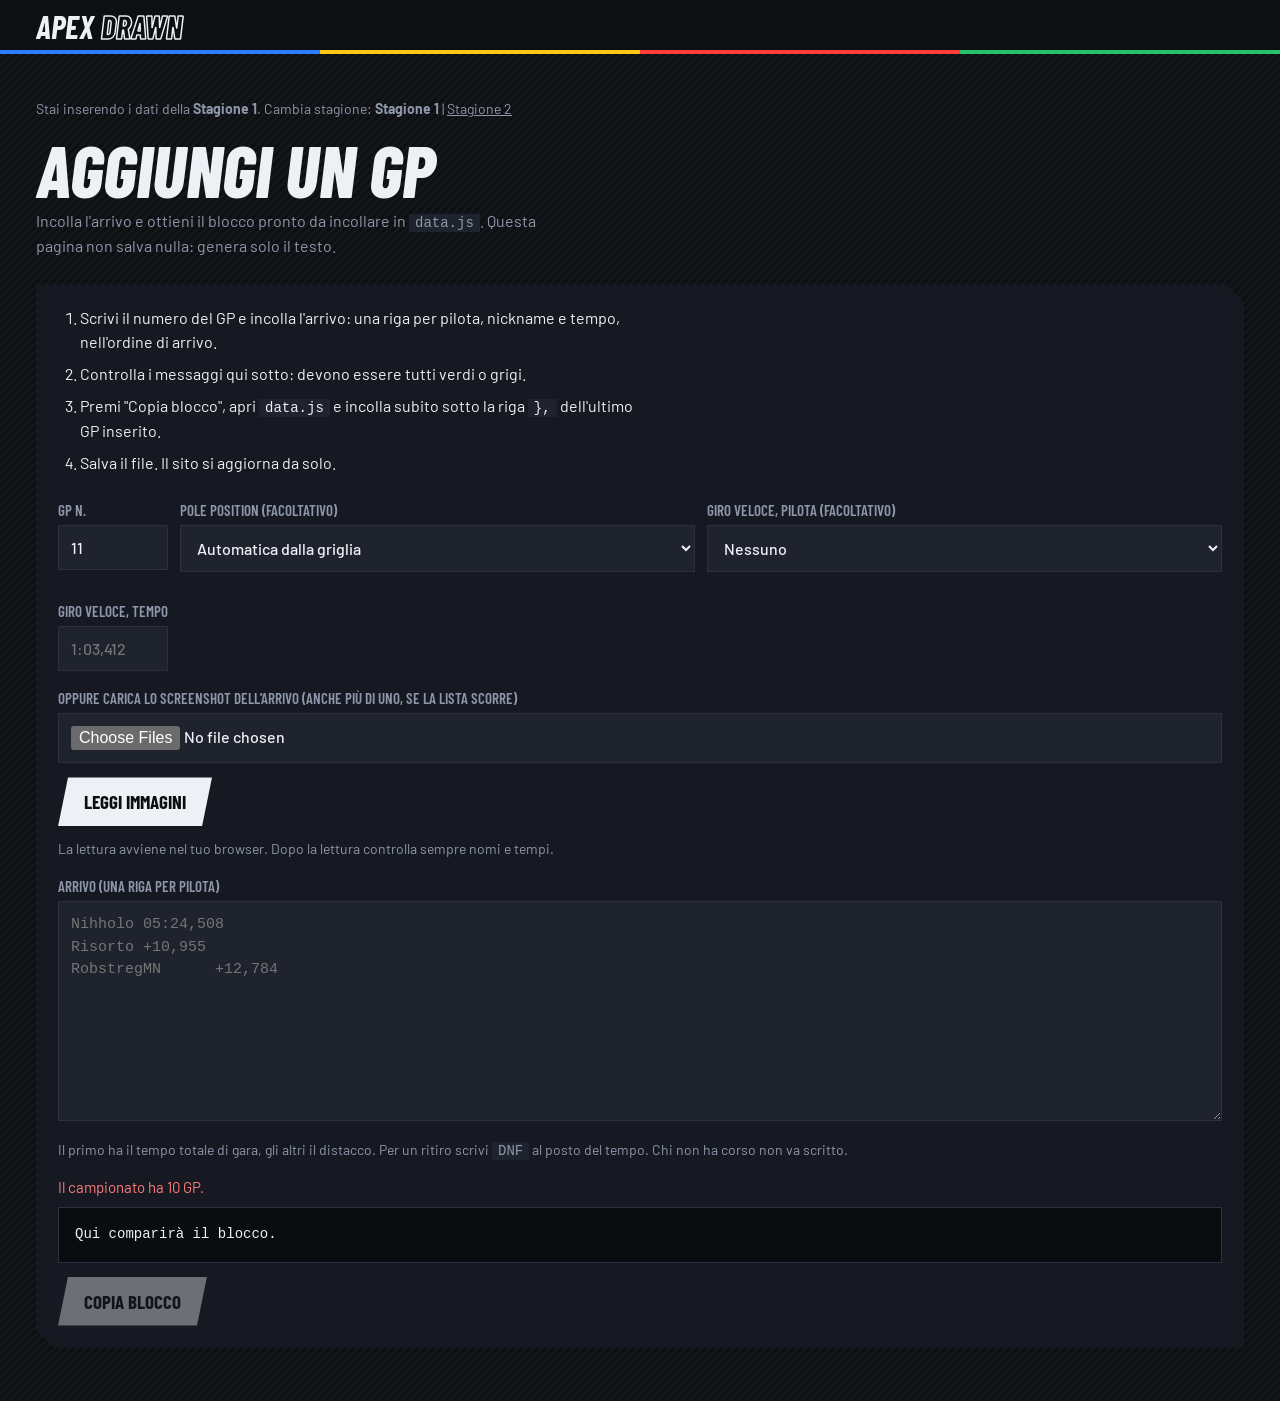
<file: aggiungi-gp.html>
<!doctype html>
<html lang="it">
<head>
<meta charset="utf-8">
<meta name="viewport" content="width=device-width,initial-scale=1">
<meta name="robots" content="noindex">
<title>Aggiungi un GP - Apex Drawn</title>
<link rel="preconnect" href="https://fonts.googleapis.com">
<link rel="preconnect" href="https://fonts.gstatic.com" crossorigin>
<link href="https://fonts.googleapis.com/css2?family=Barlow+Condensed:ital,wght@0,600;0,700;1,800&family=Barlow:wght@400;500;600&display=swap" rel="stylesheet">
<link rel="stylesheet" href="style.css">
<style>
.tool label{display:block;font:600 15px var(--fd);text-transform:uppercase;color:var(--mut);margin:18px 0 6px}
.tool textarea,.tool input,.tool select{width:100%;background:var(--p2);color:var(--tx);border:1px solid var(--line);padding:12px;font:500 16px var(--fb);border-radius:0}
.tool textarea{min-height:220px;font:500 15px/1.5 ui-monospace,Menlo,Consolas,monospace}
.tool .cols{display:grid;grid-template-columns:110px 1fr 1fr;gap:12px}
@media (max-width:560px){.tool .cols{grid-template-columns:1fr}}
.btn{font:700 19px var(--fd);text-transform:uppercase;background:var(--tx);color:var(--dark);border:0;padding:13px 26px;cursor:pointer;clip-path:var(--para);margin-top:14px}
.btn:disabled{opacity:.4;cursor:not-allowed}
pre.out{background:#0a0c10;border:1px solid var(--line);padding:16px;overflow-x:auto;font:500 14px/1.55 ui-monospace,Menlo,Consolas,monospace;white-space:pre;margin-top:8px}
.msg{margin:6px 0;font-size:15px}.msg.err{color:#ff7a7a}.msg.ok{color:var(--green)}.msg.info{color:var(--mut)}
ol.steps{padding-left:22px;margin:0 0 6px;max-width:64ch}
ol.steps li{margin-bottom:8px}
code{background:var(--p2);padding:1px 6px;font-size:14px}
</style>
</head>
<body>
<header class="top">
  <div class="wrap bar"><a class="brand" href="index.html" aria-label="Torna al sito"><b>Apex</b><i>Drawn</i></a></div>
  <div class="strip" aria-hidden="true"><i></i><i></i><i></i><i></i></div>
</header>
<main class="wrap tool">
  <p id="stagbar" class="note" style="margin-bottom:16px"></p>
  <script>
    document.addEventListener('DOMContentLoaded',function(){var S=window.STAGIONI||[];if(S.length<2)return;var q=new URLSearchParams(location.search).get('s');
    var cur=S.find(function(s){return String(s.id)===q})||S.find(function(s){return s.id===window.STAGIONE_CORRENTE})||S[0];
    document.getElementById('stagbar').innerHTML='Stai inserendo i dati della <b>'+cur.nome+'</b>. Cambia stagione: '+S.map(function(s){return s===cur?'<b>'+s.nome+'</b>':'<a href="?s='+s.id+'">'+s.nome+'</a>'}).join(' | ');});
  </script>

  <h1 class="h1">Aggiungi un GP</h1>
  <p class="lede">Incolla l'arrivo e ottieni il blocco pronto da incollare in <code>data.js</code>. Questa pagina non salva nulla: genera solo il testo.</p>

  <section class="panel">
    <ol class="steps">
      <li>Scrivi il numero del GP e incolla l'arrivo: una riga per pilota, nickname e tempo, nell'ordine di arrivo.</li>
      <li>Controlla i messaggi qui sotto: devono essere tutti verdi o grigi.</li>
      <li>Premi "Copia blocco", apri <code>data.js</code> e incolla subito sotto la riga <code>},</code> dell'ultimo GP inserito.</li>
      <li>Salva il file. Il sito si aggiorna da solo.</li>
    </ol>

    <div class="cols">
      <div><label for="n">GP n.</label><input id="n" type="number" min="1" max="99"></div>
      <div><label for="pp">Pole position (facoltativo)</label><select id="pp"><option value="">Automatica dalla griglia</option></select></div>
      <div><label for="fp">Giro veloce, pilota (facoltativo)</label><select id="fp"><option value="">Nessuno</option></select></div>
      <div><label for="ft">Giro veloce, tempo</label><input id="ft" placeholder="1:03,412"></div>
    </div>

    <label for="img">Oppure carica lo screenshot dell'arrivo (anche più di uno, se la lista scorre)</label>
    <input type="file" id="img" accept="image/*" multiple> <button class="btn" id="ocrgo" type="button">Leggi immagini</button>
    <p class="note" id="ocrmsg">La lettura avviene nel tuo browser. Dopo la lettura controlla sempre nomi e tempi.</p>

    <label for="raw">Arrivo (una riga per pilota)</label>
    <textarea id="raw" spellcheck="false" placeholder="Nihholo	05:24,508&#10;Risorto	+10,955&#10;RobstregMN	+12,784"></textarea>
    <p class="note">Il primo ha il tempo totale di gara, gli altri il distacco. Per un ritiro scrivi <code>DNF</code> al posto del tempo. Chi non ha corso non va scritto.</p>

    <div id="msgs" aria-live="polite" style="margin-top:14px"></div>
    <pre class="out" id="out" aria-label="Blocco da incollare in data.js">Qui comparirà il blocco.</pre>
    <button class="btn" id="copy" disabled>Copia blocco</button>
    <span id="copied" class="msg ok" hidden>Copiato. Ora incollalo in data.js.</span>
  </section>

<!-- <h2 class="h2 sec" id="pr">Aggiungi i pronostici</h2>
  <section class="panel">
    <ol class="steps">
      <li>Scrivi il numero del GP e, per ogni persona, una riga: <code>Nome: Primo, Secondo, Terzo</code> (i tre piloti previsti sul podio, in ordine).</li>
      <li>Premi "Copia pronostici" e incolla il blocco in <code>data.js</code> dentro <code>pronostici: { ... }</code>.</li>
      <li>Puoi inserirli prima del GP: i punti compaiono da soli quando poi aggiungi il risultato.</li>
    </ol>
    <div class="cols" style="grid-template-columns:110px 1fr"><div><label for="pn">GP n.</label><input id="pn" type="number" min="1" max="99"></div></div>
    <label for="praw">Pronostici (una riga per persona)</label>
    <textarea id="praw" spellcheck="false" placeholder="Marco: Nihholo, Risorto, Patabomber&#10;Luca: Risorto Nihholo BatSciscio1"></textarea>
    <p class="note">I nomi dei piloti si possono scrivere anche in modo approssimativo (maiuscole o parte del nickname). Vanno bene anche amici che non corrono.</p>
    <div id="pmsgs" aria-live="polite" style="margin-top:14px"></div>
    <pre class="out" id="pout" aria-label="Blocco pronostici">Qui comparirà il blocco.</pre>
    <button class="btn" id="pcopy" disabled>Copia pronostici</button>
    <span id="pcopied" class="msg ok" hidden>Copiato. Ora incollalo in data.js.</span>
  </section> -->
</main>
<script src="data.js"></script>
<script src="data-s2.js"></script>
<script src="stagioni.js"></script>
<script>
(function () {
  const D = window[((window.STAGIONI || []).find(s => String(s.id) === new URLSearchParams(location.search).get('s')) || (window.STAGIONI || []).find(s => s.id === window.STAGIONE_CORRENTE) || { dati: 'APEX' }).dati || 'APEX'], $ = s => document.querySelector(s);
  const nicks = D.piloti.map(p => p.nick);
  const done = Object.keys(D.risultati).map(Number);
  $('#n').value = (done.length ? Math.max.apply(null, done) : 0) + 1;
  nicks.forEach(k => { const o = document.createElement('option'); o.value = k; o.textContent = k; $('#fp').appendChild(o); const o2 = o.cloneNode(true); $('#pp').appendChild(o2); });

  function findNick(raw) {
    const l = raw.toLowerCase();
    let m = D.piloti.find(p => p.nick.toLowerCase() === l);
    if (m) return m.nick;
    const near = D.piloti.filter(p => p.nick.toLowerCase().includes(l) || l.includes(p.nick.toLowerCase()));
    return near.length === 1 ? near[0].nick : null;
  }
  function build() {
    const msgs = [], rows = [], seen = new Set();
    let err = false, sawDnf = false;
    const lines = $('#raw').value.split(/\r?\n/).map(s => s.trim()).filter(Boolean);
    lines.forEach((line, i) => {
      const parts = line.split(/\s+/), nick = findNick(parts[0]);
      let t = parts.slice(1).join(' ').replace(/\.(\d{3})$/, ',$1');
      if (!nick) { msgs.push(['err', 'Riga ' + (i + 1) + ': "' + parts[0] + '" non è un pilota dell\'elenco.']); err = true; return; }
      if (nick !== parts[0]) msgs.push(['info', 'Riga ' + (i + 1) + ': "' + parts[0] + '" corretto in ' + nick + '.']);
      if (seen.has(nick)) { msgs.push(['err', nick + ' compare due volte.']); err = true; return; }
      seen.add(nick);
      if (/^(dnf|rit\.?|ritirato)$/i.test(t)) {
        if (i === 0) { msgs.push(['err', 'Il primo classificato non può essere DNF.']); err = true; return; }
        rows.push([nick, '', 'DNF']); sawDnf = true; return;
      }
      if (sawDnf) msgs.push(['err', nick + ' è dopo un DNF: i ritirati vanno in fondo.']), err = true;
      if (!t) { msgs.push(['err', nick + ': manca il tempo.']); err = true; return; }
      if (i > 0 && !t.startsWith('+') && !t.includes(':')) t = '+' + t;
      rows.push([nick, t]);
    });
    const n = +$('#n').value;
    if (!n) { msgs.push(['err', 'Scrivi il numero del GP.']); err = true; }
    if (n > (D.gare || 10)) { msgs.push(['err', 'Il campionato ha ' + (D.gare || 10) + ' GP.']); err = true; }
    if (done.includes(n)) msgs.push(['err', 'Il GP ' + n + ' è già presente in data.js: se lo incolli avrai due blocchi con lo stesso numero.']), err = true;
    if (rows.length && rows.length < 2) { msgs.push(['info', 'Per ora un solo pilota.']); }
    const absent = nicks.filter(k => !seen.has(k));
    if (rows.length && absent.length) msgs.push(['info', 'Assenti (0 punti): ' + absent.join(', ') + '.']);
    if (rows.length && !err) msgs.push(['ok', rows.length + ' piloti, tutto in regola.']);
    const ft = $('#ft').value.trim(), fp = $('#fp').value;
    const pole = $('#pp').value, fl = fp ? '{ pilota: "' + fp + '", tempo: "' + ft.replace(/"/g, '') + '" }' : 'null';
    const text = rows.length ? '    ' + n + ': {\n      giroVeloce: ' + fl + ',\n      pole: "' + pole + '",\n      arrivo: [\n' +
      rows.map((r, i) => '        [' + r.map(x => JSON.stringify(x)).join(', ') + ']' + (i < rows.length - 1 ? ',' : '')).join('\n') + '\n      ]\n    },' : '';
    $('#msgs').innerHTML = msgs.map(m => '<p class="msg ' + m[0] + '">' + m[1].replace(/</g, '&lt;') + '</p>').join('');
    $('#out').textContent = text || 'Qui comparirà il blocco.';
    $('#copy').disabled = !text || err;
    $('#copied').hidden = true;
    return text;
  }
  ['input', 'change'].forEach(e => document.addEventListener(e, ev => { if (ev.target.closest('.tool') && !ev.target.closest('#praw,#pn')) build(); }));
  $('#copy').addEventListener('click', () => {
    const text = $('#out').textContent, ok = () => { $('#copied').hidden = false; };
    if (navigator.clipboard && navigator.clipboard.writeText) navigator.clipboard.writeText(text).then(ok, fallback); else fallback();
    function fallback() {
      const r = document.createRange(); r.selectNodeContents($('#out'));
      const s = getSelection(); s.removeAllRanges(); s.addRange(r);
      try { document.execCommand('copy'); ok(); } catch (e) {}
    }
  });
  /* ---------- lettura dell'arrivo da immagine (OCR nel browser, nessun dato esce dal tuo computer) ---------- */
  function lev(a, b) {
    const m = [];
    for (let i = 0; i <= a.length; i++) { m[i] = [i]; }
    for (let j = 1; j <= b.length; j++) m[0][j] = j;
    for (let i = 1; i <= a.length; i++) for (let j = 1; j <= b.length; j++)
      m[i][j] = Math.min(m[i - 1][j] + 1, m[i][j - 1] + 1, m[i - 1][j - 1] + (a[i - 1] === b[j - 1] ? 0 : 1));
    return m[a.length][b.length];
  }
  function matchNick(raw) {
    const norm = s => s.toLowerCase().replace(/[^a-z0-9]/g, '');
    const l = norm(raw); if (!l) return null;
    const ex = nicks.find(k => norm(k) === l); if (ex) return ex;
    let best = null, bd = 99;
    nicks.forEach(k => { const d = lev(l, norm(k)); if (d < bd) { bd = d; best = k; } else if (d === bd) best = null; });
    return best && bd <= Math.max(1, Math.floor(l.length / 5)) ? best : null;
  }
  function cleanTime(t) {
    t = t.replace(/\s+/g, '').replace(/[Oo]/g, '0').replace(/[Il|]/g, '1').replace(/S/g, '5');
    t = t.replace(/[.:](\d{3})$/, ',$1');
    return t;
  }
  const TOK = '(\\+?\\s?[\\dOoIl|S]{1,3}\\s?:\\s?[\\dOoIl|S]{2}\\s?[.,:]\\s?[\\dOoIl|S]{3}|\\+?\\s?[\\dOoIl|S]{1,3}\\s?[.,]\\s?[\\dOoIl|S]{3}|DNF|RIT\\.?|RETIRED)';
  const LINE_RE = new RegExp('^(.*?)\\s+' + TOK + '\\s*$', 'i');
  function secOf(t) { if (t === 'DNF') return 1e9; const x = t.replace(/^\+/, '').replace(',', '.'); const p = x.split(':'); return p.length > 1 ? (+p[0]) * 60 + parseFloat(p[1]) : parseFloat(x); }
  /* le posizioni (1., 2., ...) vengono lette male dall'OCR: si usano solo nome e tempo; l'ordine lo danno i tempi */
  function parseLine(line) {
    const m = line.match(LINE_RE); if (!m) return null;
    const name = m[1].replace(/^[^A-Za-z]+/, '').replace(/[|_]/g, '').trim();
    if (name.length < 3 || /\s/.test(name)) return null;
    let tm = /^(dnf|rit\.?|retired)$/i.test(m[2]) ? 'DNF' : cleanTime(m[2]);
    if (tm !== 'DNF' && !tm.includes(':') && !tm.startsWith('+')) tm = '+' + tm;
    return { name, time: tm, sec: tm.includes(':') ? -1 : secOf(tm) };
  }
  function prepImage(file) {
    return new Promise((res, rej) => {
      const url = URL.createObjectURL(file), img = new Image();
      img.onload = () => {
        const k = 3, c = document.createElement('canvas'); c.width = img.width * k; c.height = img.height * k;
        const x = c.getContext('2d'); x.imageSmoothingQuality = 'high'; x.drawImage(img, 0, 0, c.width, c.height);
        const d = x.getImageData(0, 0, c.width, c.height), p = d.data; let sum = 0;
        for (let i = 0; i < p.length; i += 4) { const g = 0.299 * p[i] + 0.587 * p[i + 1] + 0.114 * p[i + 2]; p[i] = p[i + 1] = p[i + 2] = g; sum += g; }
        const inv = sum / (p.length / 4) < 128;
        for (let i = 0; i < p.length; i += 4) { let g = inv ? 255 - p[i] : p[i]; g = Math.max(0, Math.min(255, (g - 40) * 1.5)); p[i] = p[i + 1] = p[i + 2] = g; }
        x.putImageData(d, 0, 0); URL.revokeObjectURL(url); res(c);
      };
      img.onerror = () => { URL.revokeObjectURL(url); rej(new Error('Immagine non leggibile: ' + file.name)); };
      img.src = url;
    });
  }
  function loadOcr() {
    if (window.Tesseract) return Promise.resolve();
    return new Promise((res, rej) => {
      const s = document.createElement('script'); s.src = 'https://cdn.jsdelivr.net/npm/tesseract.js@5.1.1/dist/tesseract.min.js';
      s.onload = res; s.onerror = () => rej(new Error('Non riesco a caricare il lettore di immagini: serve la connessione a internet.')); document.head.appendChild(s);
    });
  }
  $('#ocrgo').addEventListener('click', async () => {
    const files = [].slice.call($('#img').files), say = t => { $('#ocrmsg').textContent = t; };
    if (!files.length) return say('Scegli prima una o più immagini.');
    $('#ocrgo').disabled = true;
    try {
      say('Carico il lettore (la prima volta ci mette qualche secondo)...');
      await loadOcr();
      const worker = await Tesseract.createWorker('eng');
      await worker.setParameters({ tessedit_pageseg_mode: '6', preserve_interword_spaces: '1' });
      const found = [], notes = [];
      for (let i = 0; i < files.length; i++) {
        say('Leggo l\'immagine ' + (i + 1) + ' di ' + files.length + '...');
        const r = await worker.recognize(await prepImage(files[i]));
        (window.__ocrRaw = window.__ocrRaw || []).push(r.data.text);
        r.data.text.split(/\r?\n/).forEach(line => { const e = parseLine(line.trim()); if (e) found.push(e); });
      }
      await worker.terminate();
      if (!found.length) { say('Non sono riuscito a leggere nessuna riga. Prova uno screenshot più grande o scrivi l\'arrivo a mano.'); return; }
      const seen = new Set(), lines = [];
      found.forEach(e => { e.nk = matchNick(e.name); e.key = e.nk || e.time; });
      found.sort((x, y) => x.sec - y.sec);
      found.forEach((e, idx) => {
        if (seen.has(e.key)) return; seen.add(e.key);
        if (!e.nk) notes.push('"' + e.name + '" (' + e.time + ') non corrisponde a nessun pilota');
        else if (e.nk.toLowerCase() !== e.name.toLowerCase().replace(/[^a-z0-9]/g, '')) notes.push('"' + e.name + '" letto come ' + e.nk);
        lines.push((e.nk || e.name.replace(/\s+/g, '')) + '\t' + e.time);
      });
      if (found[0].sec !== -1) notes.push('non trovo il vincitore (la riga col tempo totale): controlla che nello screenshot ci sia la prima riga');
      $('#raw').value = lines.join('\n');
      $('#raw').dispatchEvent(new Event('input', { bubbles: true }));
      say('Letti ' + lines.length + ' piloti (se la lista era più lunga di uno screenshot, caricali tutti insieme). ' + (notes.length ? 'Da controllare: ' + notes.join('; ') + '. ' : '') + 'Controlla SEMPRE nomi e tempi qui sotto prima di copiare.');
    } catch (e) { say('Errore: ' + (e && e.message ? e.message : e)); }
    finally { $('#ocrgo').disabled = false; }
  });
  build();
})();
</script>
<!-- <script>
(function () {
  const D = window[((window.STAGIONI || []).find(s => String(s.id) === new URLSearchParams(location.search).get('s')) || (window.STAGIONI || []).find(s => s.id === window.STAGIONE_CORRENTE) || { dati: 'APEX' }).dati || 'APEX'], $ = s => document.querySelector(s), have = Object.keys(D.pronostici || {}).map(Number);
  const allN = Object.keys(D.risultati).map(Number), doneMax = allN.length ? Math.max.apply(null, allN) : 0;
  $('#pn').value = Math.min(D.gare || 10, Math.max(doneMax + 1, have.length ? Math.max.apply(null, have) + 1 : 1));
  function findNick(raw) {
    const l = raw.trim().toLowerCase(); if (!l) return null;
    const m = D.piloti.find(p => p.nick.toLowerCase() === l); if (m) return m.nick;
    const near = D.piloti.filter(p => p.nick.toLowerCase().includes(l) || l.includes(p.nick.toLowerCase()));
    return near.length === 1 ? near[0].nick : null;
  }
  function picks(rest) {
    let parts = rest.split(/[,;\/>-]+/).map(s => s.trim()).filter(Boolean);
    if (parts.length !== 3) parts = rest.trim().split(/\s+/);
    return parts;
  }
  function build() {
    const msgs = [], out = [], names = new Set(); let err = false;
    const n = +$('#pn').value;
    if (!n) { msgs.push(['err', 'Scrivi il numero del GP.']); err = true; }
    if (n > (D.gare || 10)) { msgs.push(['err', 'Il campionato ha ' + (D.gare || 10) + ' GP.']); err = true; }
    if (have.includes(n)) { msgs.push(['err', 'Per il GP ' + n + ' esistono già pronostici in data.js: se incolli avrai due blocchi con lo stesso numero.']); err = true; }
    $('#praw').value.split(/\r?\n/).map(s => s.trim()).filter(Boolean).forEach((line, i) => {
      const k = line.indexOf(':');
      if (k < 1) { msgs.push(['err', 'Riga ' + (i + 1) + ': manca il ":" dopo il nome.']); err = true; return; }
      const name = line.slice(0, k).trim().replace(/"/g, ''), ps = picks(line.slice(k + 1));
      if (ps.length !== 3) { msgs.push(['err', name + ': servono esattamente tre piloti.']); err = true; return; }
      const m = ps.map(findNick);
      if (m.some(x => !x)) { msgs.push(['err', name + ': pilota non riconosciuto in "' + ps[m.findIndex(x => !x)] + '".']); err = true; return; }
      if (new Set(m).size !== 3) { msgs.push(['err', name + ': i tre piloti devono essere diversi.']); err = true; return; }
      if (names.has(name.toLowerCase())) { msgs.push(['err', name + ' compare due volte.']); err = true; return; }
      names.add(name.toLowerCase()); out.push([name, m]);
    });
    if (out.length && !err) msgs.push(['ok', out.length + ' pronostici, tutto in regola.']);
    const text = out.length ? '    ' + n + ': {\n' + out.map((o, i) => '      ' + JSON.stringify(o[0]) + ': [' + o[1].map(x => JSON.stringify(x)).join(', ') + ']' + (i < out.length - 1 ? ',' : '')).join('\n') + '\n    },' : '';
    $('#pmsgs').innerHTML = msgs.map(m => '<p class="msg ' + m[0] + '">' + m[1].replace(/</g, '&lt;') + '</p>').join('');
    $('#pout').textContent = text || 'Qui comparirà il blocco.';
    $('#pcopy').disabled = !text || err; $('#pcopied').hidden = true;
  }
  ['input', 'change'].forEach(e => $('#pr').parentElement.addEventListener(e, ev => { if (ev.target.closest('#praw,#pn')) build(); }));
  $('#pcopy').addEventListener('click', () => {
    const text = $('#pout').textContent, ok = () => { $('#pcopied').hidden = false; };
    if (navigator.clipboard && navigator.clipboard.writeText) navigator.clipboard.writeText(text).then(ok, fb); else fb();
    function fb() { const r = document.createRange(); r.selectNodeContents($('#pout')); const s = getSelection(); s.removeAllRanges(); s.addRange(r); try { document.execCommand('copy'); ok(); } catch (e) {} }
  });
  build();
})();
</script> -->
</body>
</html>
</file>
<file: style.css>
:root{
  --bg:#0d0f13; --p1:#161922; --p2:#1f232d; --line:#2b303c;
  --tx:#eef0f5; --mut:#8e97aa; --dark:#0b0d11;
  --blue:#2f7bff; --yellow:#ffc61a; --red:#ff3d3d; --green:#25c46a;
  --fd:'Barlow Condensed','Arial Narrow',Impact,sans-serif;
  --fb:'Barlow',system-ui,-apple-system,'Segoe UI',sans-serif;
  --cut:polygon(0 0,calc(100% - 18px) 0,100% 18px,100% 100%,18px 100%,0 calc(100% - 18px));
  --para:polygon(10px 0,100% 0,calc(100% - 10px) 100%,0 100%);
}
*{box-sizing:border-box;margin:0;padding:0}
html{scroll-padding-top:90px}
body{
  background:var(--bg);color:var(--tx);font:400 16px/1.5 var(--fb);min-height:100vh;
  background-image:linear-gradient(135deg,#ffffff07 25%,transparent 25% 50%,#ffffff07 50% 75%,transparent 75%);
  background-size:8px 8px;
}
a{color:inherit}
a:focus-visible,button:focus-visible{outline:2px solid var(--tx);outline-offset:3px}
.wrap{max-width:1240px;margin:0 auto;padding:0 16px}
.num{font-variant-numeric:tabular-nums}

/* header */
.top{position:sticky;top:0;z-index:10;background:#0d0f13ee;backdrop-filter:blur(8px)}
.bar{display:flex;flex-direction:column;align-items:stretch;gap:6px;padding-top:10px;padding-bottom:8px}
.brand{font:800 italic 32px/1 var(--fd);text-transform:uppercase;text-decoration:none;display:flex;gap:7px;flex:none}
.brand i{-webkit-text-stroke:1.5px var(--tx);color:transparent}
nav{display:flex;gap:2px;overflow-x:auto;scrollbar-width:none}
nav::-webkit-scrollbar{display:none}
nav a{flex:none;font:600 14px/1 var(--fd);text-transform:uppercase;letter-spacing:0;color:var(--mut);text-decoration:none;padding:10px 6px;clip-path:var(--para)}
nav a:hover{color:var(--tx)}
nav a[aria-current=page]{background:var(--tx);color:var(--dark)}
.strip{display:grid;grid-template-columns:repeat(4,1fr);height:4px}
.strip i:nth-child(1){background:var(--blue)}
.strip i:nth-child(2){background:var(--yellow)}
.strip i:nth-child(3){background:var(--red)}
.strip i:nth-child(4){background:var(--green)}

main.wrap{padding-top:32px;padding-bottom:56px}
.foot{padding-bottom:40px;color:var(--mut);font-size:14px}

/* headings */
.h1{font:800 italic clamp(40px,7vw,72px)/.95 var(--fd);text-transform:uppercase;margin-bottom:6px}
.lede{color:var(--mut);max-width:60ch;margin-bottom:26px}
.h2{font:800 italic 30px/1 var(--fd);text-transform:uppercase;margin-bottom:14px}
.sec{margin-top:34px}

/* panels */
.panel{background:var(--p1);clip-path:var(--cut);padding:22px}
.grid3{display:grid;grid-template-columns:repeat(auto-fit,minmax(310px,1fr));gap:20px}
.grid2{display:grid;grid-template-columns:repeat(auto-fit,minmax(min(440px,100%),1fr));gap:20px}
.muted{color:var(--mut)}
.empty{color:var(--mut);padding:8px 0}

/* timing tower rows */
.tower{display:grid;gap:4px}
.tr{display:grid;grid-template-columns:48px minmax(0,1fr) auto auto;align-items:center;gap:14px;background:var(--p2);clip-path:var(--para);padding:0 24px 0 0;min-height:46px}
.tr .pos{align-self:stretch;display:grid;place-items:center;background:var(--c);color:var(--dark);font:800 italic 24px var(--fd)}
.tr .nm{font:700 20px/1.1 var(--fd);text-transform:uppercase;overflow:hidden;text-overflow:ellipsis;white-space:nowrap}
.tr .sub{color:var(--mut);font-size:14px;white-space:nowrap}
.tr .val{font:800 italic 24px var(--fd);text-align:right;min-width:42px}
.tr .val small{font:500 13px var(--fb);color:var(--mut);margin-left:3px}
@media (max-width:520px){.tr .sub{display:none}.tr{grid-template-columns:44px minmax(0,1fr) auto}}

/* hero */
.hero{display:grid;grid-template-columns:1.05fr 1fr;gap:32px;align-items:center}
@media (max-width:860px){.hero{grid-template-columns:1fr}}
.lead-k{color:var(--mut);font-size:17px;margin-bottom:6px}
.lead-name{font:800 italic clamp(46px,8vw,92px)/.9 var(--fd);text-transform:uppercase;color:var(--c);overflow-wrap:anywhere}
.lead-sub{margin-top:10px;font-size:18px;color:var(--tx)}
.prog{display:flex;gap:4px;margin-top:26px}
.prog i{flex:1;height:12px;background:var(--line);clip-path:polygon(5px 0,100% 0,calc(100% - 5px) 100%,0 100%)}
.prog i.done{background:var(--tx)}
.prog i.next{background:var(--mut)}
.prog-l{margin-top:8px;color:var(--mut);font-size:14px}

/* logos */
.logo{display:inline-grid;place-items:center;width:var(--s,56px);height:var(--s,56px);flex:none}
.logo img{width:100%;height:100%;object-fit:contain}
.mono{display:grid;place-items:center;width:100%;height:100%;background:var(--c);color:var(--dark);font:800 italic calc(var(--s,56px)*.42) var(--fd);clip-path:polygon(25% 0,75% 0,100% 50%,75% 100%,25% 100%,0 50%)}

/* tables */
.tw{overflow-x:auto;background:var(--p1);clip-path:var(--cut)}
table{border-collapse:collapse;width:100%;font-variant-numeric:tabular-nums}
th{font:600 15px var(--fd);text-transform:uppercase;color:var(--mut);text-align:right;padding:12px 9px;border-bottom:2px solid var(--line);white-space:nowrap}
td{padding:11px 9px;text-align:right;border-bottom:1px solid var(--line);white-space:nowrap}
tr:last-child td{border-bottom:0}
th:first-child,td:first-child{text-align:center;position:sticky;left:0;background:var(--p1);width:52px;font:800 italic 22px var(--fd)}
th:nth-child(2),td:nth-child(2){text-align:left;position:sticky;left:52px;background:var(--p1);box-shadow:inset 6px 0 0 var(--c,transparent);padding-left:18px}
th:nth-child(2){box-shadow:none}
td .who{font:700 20px/1.1 var(--fd);text-transform:uppercase;display:block}
td .team{color:var(--mut);font-size:13px;display:block}
td.tot,th.tot{font:800 italic 26px var(--fd);color:var(--tx);padding-left:16px;padding-right:16px}
td.gap{color:var(--mut)}
.drop{color:var(--mut);text-decoration:line-through;opacity:.55}
.zero{color:#4c5365}
.note{color:var(--mut);font-size:14px;margin-top:12px}

/* team cards */
.tcard{background:var(--p1);clip-path:var(--cut);border-top:6px solid var(--c);padding:22px;display:grid;gap:18px}
.thead{display:flex;align-items:center;gap:16px}
.thead h3{font:800 italic 34px/1 var(--fd);text-transform:uppercase}
.thead p{color:var(--mut);font-size:15px}
.tstats{display:grid;grid-template-columns:repeat(3,1fr);gap:8px}
.tstats div{background:var(--p2);padding:10px 12px}
.tstats b{display:block;font:800 italic 30px/1 var(--fd)}
.tstats span{color:var(--mut);font-size:13px}

/* race results */
.tabs{display:flex;gap:4px;flex-wrap:wrap;margin-bottom:22px}
.tabs a{font:700 18px/1 var(--fd);text-transform:uppercase;text-decoration:none;padding:11px 16px;background:var(--p2);color:var(--mut);clip-path:var(--para)}
.tabs a[aria-current=true]{background:var(--tx);color:var(--dark)}
.tabs a.off{opacity:.35;pointer-events:none}
.meta{display:flex;flex-wrap:wrap;gap:12px 36px;margin-bottom:18px}
.meta div span{display:block;color:var(--mut);font-size:13px}
.meta div b{font:700 22px/1.2 var(--fd);text-transform:uppercase}
.up{color:var(--green)}.dn{color:var(--red)}

/* stats */
.bars{display:grid;gap:8px}
.b{display:grid;grid-template-columns:minmax(90px,140px) 1fr 28px;gap:10px;align-items:center}
.b .l{font:600 17px var(--fd);text-transform:uppercase;overflow:hidden;text-overflow:ellipsis;white-space:nowrap}
.b .t{background:var(--p2);height:14px}
.b .f{height:100%;background:var(--c);clip-path:polygon(0 0,100% 0,calc(100% - 6px) 100%,0 100%)}
.b .n{font:800 italic 20px var(--fd);text-align:right}
.recs{display:grid;grid-template-columns:repeat(auto-fit,minmax(min(190px,100%),1fr));gap:12px}
.rec{background:var(--p2);padding:16px 18px;border-left:6px solid var(--c,var(--line))}
.rec span{color:var(--mut);font-size:14px}
.rec b{display:block;font:800 italic 30px/1.05 var(--fd);margin:4px 0 2px}
.rec small{color:var(--mut);font-size:14px}

/* calendar */
.cal{display:grid;gap:6px}
.ci{display:grid;grid-template-columns:70px 1fr auto;gap:16px;align-items:center;background:var(--p1);clip-path:var(--para);padding:0 28px 0 0;min-height:68px}
.ci .rd{align-self:stretch;display:grid;place-items:center;background:var(--p2);font:800 italic 30px var(--fd)}
.ci h3{font:800 italic 26px/1.05 var(--fd);text-transform:uppercase}
.ci p{color:var(--mut);font-size:14px}
.ci.next{background:var(--tx);color:var(--dark)}
.ci.next .rd{background:var(--dark);color:var(--tx)}
.ci.next p{color:#3a4050}
.chip{font:700 16px var(--fd);text-transform:uppercase;text-align:right}
.chip.mut{color:var(--mut)}
@media (max-width:560px){.ci{grid-template-columns:54px 1fr;padding-right:20px}.chip{grid-column:2;text-align:left;margin-bottom:10px}}

/* rules */
.rules{display:grid;grid-template-columns:repeat(auto-fit,minmax(320px,1fr));gap:20px}
.rules h3{font:800 italic 28px/1 var(--fd);text-transform:uppercase;margin-bottom:12px}
.rules p{margin-bottom:8px;max-width:60ch}
.pts{display:flex;gap:4px;margin-top:14px;flex-wrap:wrap}
.pts div{background:var(--p2);padding:8px 12px;text-align:center;min-width:52px;clip-path:var(--para)}
.pts b{display:block;font:800 italic 24px/1 var(--fd)}
.pts span{font-size:12px;color:var(--mut)}

/* one-time entrance on home */
@media (prefers-reduced-motion:no-preference){
  .home .tower .tr{animation:go .5s cubic-bezier(.2,.7,.2,1) both;animation-delay:calc(var(--i,0)*70ms)}
  @keyframes go{from{opacity:0;transform:translateX(-24px)}to{opacity:1;transform:none}}
}

a.ci{text-decoration:none;color:inherit}
a.ci:hover .rd{background:var(--tx);color:var(--dark)}
.warn{background:#3a1d1d;border-left:6px solid var(--red);padding:14px 18px;margin-bottom:22px}
.warn b{display:block;font:700 20px var(--fd);text-transform:uppercase;margin-bottom:4px}

/* intestazioni tabella piu' discrete */
th:first-child,th.tot{font:600 15px var(--fd);color:var(--mut)}
/* righe nei pannelli: nome sopra, dettaglio sotto */
:is(.grid3,.tcard) .tr{grid-template-columns:48px minmax(0,1fr) auto;grid-template-areas:"pos nm val" "pos sub val";column-gap:14px;row-gap:0;padding-top:6px;padding-bottom:6px}
:is(.grid3,.tcard) .tr .pos{grid-area:pos}
:is(.grid3,.tcard) .tr .nm{grid-area:nm;align-self:end}
:is(.grid3,.tcard) .tr .sub{grid-area:sub;display:block;align-self:start;overflow:hidden;text-overflow:ellipsis;font-size:13px}
:is(.grid3,.tcard) .tr .val{grid-area:val}

@media (max-width:520px){
  th,td{padding:9px 6px}
  th:first-child,td:first-child{width:40px;font-size:19px}
  th:nth-child(2),td:nth-child(2){left:40px;padding-left:14px}
  td .who{font-size:17px}
  .meta{display:grid;grid-template-columns:1fr 1fr;gap:12px 16px}
  .meta div b{font-size:19px}
}

:is(.grid3,.tcard) .tr .nm{white-space:normal;line-height:1}
@media (max-width:520px){
  .tw{margin:0 -16px;clip-path:none}
  td.tot,th.tot{padding-left:8px;padding-right:12px;font-size:22px}
  th.tot{font-size:15px}
  td .who{font-size:16px}
}

th.l,td.tm{text-align:left}
.tmw{display:inline-flex;align-items:center;gap:10px;font:600 17px var(--fd);text-transform:uppercase}

.banner{margin:0 0 18px;background:var(--p1);clip-path:none}
.banner img{display:block;width:100%;height:auto;max-height:75vh;object-fit:contain;margin:0 auto}
.panel .banner{margin:0 0 16px}
.panel .banner img{max-height:50vh}
.paper{margin:0;max-width:860px}
.paper img{display:block;width:100%;height:auto;background:var(--p1);border:1px solid var(--line)}

main:focus{outline:none}

:root{color-scheme:dark}
.comments .panel{clip-path:none;padding:16px;min-height:120px}

/* commenti */
.cform label{display:block;font:600 15px var(--fd);text-transform:uppercase;color:var(--mut);margin:12px 0 5px}
.cform input,.cform select,.cform textarea{width:100%;background:var(--p2);color:var(--tx);border:1px solid var(--line);padding:11px 12px;font:500 16px var(--fb);border-radius:0}
.cform textarea{resize:vertical;min-height:84px}
.crow{display:grid;grid-template-columns:1fr 1fr;gap:12px}
@media (max-width:520px){.crow{grid-template-columns:1fr}}
.cact{display:flex;align-items:center;gap:16px;flex-wrap:wrap;margin-top:14px}
.cact .btn{margin:0}
.btn{font:700 19px var(--fd);text-transform:uppercase;background:var(--tx);color:var(--dark);border:0;padding:13px 26px;cursor:pointer;clip-path:var(--para)}
.btn:disabled{opacity:.4;cursor:not-allowed}
.cstat{font-size:15px;color:var(--mut)}.cstat.bad{color:#ff7a7a}
#clist{margin-top:22px;display:grid;gap:6px}
.cmt{background:var(--p2);border-left:6px solid var(--c);padding:12px 16px}
.chead{display:flex;align-items:baseline;flex-wrap:wrap;gap:4px 12px}
.chead b{font:700 20px var(--fd);text-transform:uppercase}
.ctag{font:600 14px var(--fd);text-transform:uppercase;color:var(--c)}
.chead time{color:var(--mut);font-size:13px;margin-left:auto}
.cmt p{margin-top:4px;white-space:pre-wrap;overflow-wrap:anywhere;max-width:70ch}

/* diagnosi */
.dg{display:grid;gap:6px;max-width:860px}
.dgr{display:grid;grid-template-columns:96px 1fr;gap:14px;background:var(--p1);border-left:6px solid var(--line);padding:12px 16px}
.dgr.ok{border-left-color:var(--green)}.dgr.bad{border-left-color:var(--red)}
.dgs{font:700 18px var(--fd);text-transform:uppercase;color:var(--mut)}
.dgr.ok .dgs{color:var(--green)}.dgr.bad .dgs{color:#ff7a7a}
.dgr b{font:700 20px var(--fd);text-transform:uppercase}
.dgr p{color:var(--mut);font-size:15px;max-width:70ch;overflow-wrap:anywhere}
@media (max-width:520px){.dgr{grid-template-columns:1fr;gap:4px}}
/* musica */
.mus{position:fixed;right:16px;bottom:16px;z-index:30;display:flex;align-items:center;gap:10px;font:700 17px var(--fd);text-transform:uppercase;background:var(--p2);color:var(--tx);border:0;padding:12px 20px 12px 16px;clip-path:var(--para);cursor:pointer;box-shadow:0 0 0 1px var(--line)}
.mus.on{background:var(--tx);color:var(--dark)}
.mus:focus-visible{outline:2px solid var(--tx);outline-offset:3px}
.eq{display:flex;align-items:flex-end;gap:2px;height:16px}
.eq i{display:block;width:3px;height:5px;background:currentColor}
body.has-music .foot{padding-bottom:84px}
@media (prefers-reduced-motion:no-preference){
  .mus.on .eq i{animation:eq .9s ease-in-out infinite}
  .mus.on .eq i:nth-child(2){animation-delay:-.3s}.mus.on .eq i:nth-child(3){animation-delay:-.6s}
  @keyframes eq{0%,100%{height:4px}50%{height:16px}}
}
@media (prefers-reduced-motion:reduce){.mus.on .eq i{height:12px}}

.banner.below{margin:26px 0 0}
.banner a{display:block;cursor:zoom-in}

/* ---- link ai piloti ---- */
a.dl{text-decoration:none}
a.dl:hover{text-decoration:underline;text-underline-offset:3px}

/* ---- grafico ---- */
.chartbox{padding:18px}
.ctabs{display:flex;gap:4px;margin-bottom:12px}
.ctab{font:700 16px/1 var(--fd);text-transform:uppercase;padding:9px 16px;background:var(--p2);color:var(--mut);border:0;cursor:pointer;clip-path:var(--para)}
.ctab[aria-pressed=true]{background:var(--tx);color:var(--dark)}
.cwrap{position:relative;width:100%}
.cwrap svg{display:block;max-width:100%;touch-action:pan-y;font-family:var(--fb)}
.cwrap svg:focus-visible{outline:2px solid var(--tx);outline-offset:2px}
.ctip{position:absolute;z-index:3;background:var(--p2);border:1px solid var(--line);padding:8px 10px;pointer-events:none;min-width:130px;font-size:13px;box-shadow:0 6px 18px #0008}
.ctip[hidden]{display:none}
.ctip .th{color:var(--mut);margin-bottom:5px;font-size:12px}
.ctip .tr2{display:flex;align-items:center;gap:8px;line-height:1.5}
.ctip .tk{width:14px;border-top:2px solid;flex:none}
.ctip b{min-width:26px;text-align:right;font-variant-numeric:tabular-nums;color:var(--tx)}
.ctip .tr2 span:last-child{color:var(--mut)}
.legend{list-style:none;display:flex;flex-wrap:wrap;gap:4px 14px;margin-top:12px}
.lg{display:flex;align-items:center;gap:6px;background:none;border:0;color:var(--tx);font:500 14px var(--fb);cursor:pointer;padding:6px 2px}
.lg.off{opacity:.4;text-decoration:line-through}
.tview{margin-top:14px;color:var(--mut)}
.tview summary{cursor:pointer;font-size:14px}
.tview .tw{margin-top:10px;max-height:320px;overflow:auto}

/* ---- premi ---- */
.awards{display:grid;grid-template-columns:repeat(auto-fit,minmax(min(240px,100%),1fr));gap:12px}
.award{background:var(--p2);padding:16px 18px;border-left:6px solid var(--c,var(--line))}
.award h3{font:800 italic 22px/1.1 var(--fd);text-transform:uppercase}
.awin{font:700 20px/1.2 var(--fd);margin-top:8px}
.aval{color:var(--mut);font-size:14px;margin-top:2px}
.adesc{color:var(--mut);font-size:13px;margin-top:8px}

/* ---- cronaca ---- */
.cronaca{margin:22px 0 22px;padding:18px 22px;background:var(--p1);border-left:6px solid var(--tx)}
.cronaca .h2{margin-bottom:8px}
.cronaca p{margin-top:8px;max-width:70ch}

/* ---- corsa al titolo ---- */
.titlerace .out{opacity:.45}

/* ---- sfida in famiglia ---- */
.duel{margin:14px 0 12px;background:var(--p2);padding:12px 14px}
.dh{display:flex;justify-content:space-between;align-items:baseline;gap:8px}
.dh b{font:700 15px var(--fd);text-transform:uppercase;letter-spacing:.04em}
.dh small{color:var(--mut);font-size:12px}
.dline{display:grid;grid-template-columns:1fr auto 1fr;align-items:center;gap:10px;margin-top:6px}
.dnm{font:700 18px var(--fd)}.dnm.r{text-align:right}
.ds{font:800 italic 28px/1 var(--fd);font-variant-numeric:tabular-nums}
.dbar{display:flex;height:6px;gap:2px;margin-top:8px;background:var(--line)}
.dbar i{background:var(--tx);display:block}.dbar i.b{background:var(--mut)}.dbar i.tie{background:var(--line)}
.dnote{color:var(--mut);font-size:12px;margin-top:6px}

/* ---- scheda pilota ---- */
.dhero{display:flex;gap:18px;align-items:center;margin-bottom:22px;padding:18px;background:var(--p1);border-left:8px solid var(--c)}
.dav{width:96px;height:96px;flex:none;background:var(--p2);overflow:hidden;display:grid;place-items:center}
.dav img{width:100%;height:100%;object-fit:cover}
.dav:empty::after{content:'';width:100%;height:100%;background:linear-gradient(135deg,var(--c),var(--p2))}
.dpos{font:700 20px var(--fd);margin-top:6px}
.chips{display:flex;gap:6px;flex-wrap:wrap;margin-bottom:16px}
.chips .chip{background:var(--p2);padding:6px 10px;text-align:left}
.form{display:flex;gap:6px;margin-top:16px}
.form span{width:34px;height:34px;display:grid;place-items:center;font:800 16px var(--fd);background:var(--p2);color:var(--mut)}
.form .fp{background:var(--tx);color:var(--dark)}.form .fs{background:var(--line);color:var(--tx)}.form .fd{background:var(--red);color:var(--dark)}
td.drop{text-decoration:line-through;opacity:.5}

/* ---- pronostici ---- */
.pgrid{display:grid;grid-template-columns:repeat(auto-fill,minmax(min(210px,100%),1fr));gap:12px;margin:14px 0 28px}
.pcard{background:var(--p1);padding:14px 16px}
.pcard header{display:flex;justify-content:space-between;align-items:baseline;gap:8px}
.pcard header b{font:700 20px var(--fd)}
.ppt{font:800 italic 26px var(--fd)}
.pcard ol{list-style:none;margin-top:8px}
.pcard li{display:flex;gap:8px;align-items:baseline;padding:6px 8px;margin-top:4px;background:var(--p2);border-left:4px solid var(--line)}
.pcard li span{color:var(--mut);font:700 14px var(--fd)}
.pcard li em{margin-left:auto;font-style:normal;font-size:12px;color:var(--mut)}
.pcard li.exact{border-left-color:var(--green)}.pcard li.podio{border-left-color:var(--yellow)}.pcard li.no{border-left-color:var(--red);opacity:.7}
.perf{margin-top:8px;font:800 italic 16px var(--fd);text-transform:uppercase;color:var(--green)}
@media (max-width:560px){.dhero{flex-direction:column;align-items:flex-start}}

.soon{text-align:center;padding:48px 22px}
.soon .h2{font-size:34px;margin-bottom:8px}

/* ---- selettore stagioni ---- */
.brandrow{display:flex;align-items:center;justify-content:space-between;gap:12px;flex-wrap:wrap}
.seas{display:flex;gap:4px;overflow:visible}
.seas a{font:700 13px/1 var(--fd);text-transform:uppercase;letter-spacing:.04em;color:var(--mut);text-decoration:none;padding:7px 11px;border:1px solid var(--line);clip-path:none}
.seas a:hover{color:var(--tx);border-color:var(--mut)}
.seas a[aria-current=true],.seas a[aria-current=page]{background:var(--tx);color:var(--dark);border-color:var(--tx)}

/* ---- teaser stagione in arrivo ---- */
.teaser{text-align:center;padding:30px 0 10px}
.tkick{font:700 20px var(--fd);letter-spacing:.3em;text-transform:uppercase;color:var(--mut)}
.tbig{font:800 italic clamp(38px,8vw,88px)/.95 var(--fd);text-transform:uppercase;max-width:16ch;margin:14px auto 0}
.tstay{font:800 italic clamp(26px,5vw,44px) var(--fd);text-transform:uppercase;letter-spacing:.12em;margin-top:22px;-webkit-text-stroke:1.5px var(--tx);color:transparent;animation:blink 2.4s ease-in-out infinite}
.tcount{margin-top:14px;color:var(--mut)}.tcount b{font:800 italic 40px var(--fd);color:var(--tx)}
.tgrid{display:grid;grid-template-columns:repeat(auto-fill,minmax(92px,1fr));gap:10px 14px;max-width:880px;margin:38px auto 30px}
.tgrid span{height:54px;display:grid;place-items:center;background:var(--p2);border-top:3px solid var(--line);clip-path:var(--para);animation:slot 3s ease-in-out infinite;animation-delay:calc(var(--i)*.14s)}
.tgrid span:nth-child(even){transform:translateY(18px)}
.tgrid b{font:800 italic 26px var(--fd);color:var(--mut)}
.tlinks{display:flex;gap:12px;justify-content:center;flex-wrap:wrap;margin-top:34px}
.tlinks .btn{text-decoration:none;display:inline-block}
.btn.alt{background:transparent;color:var(--tx);box-shadow:inset 0 0 0 2px var(--tx)}
@keyframes blink{50%{opacity:.45}}
@keyframes slot{50%{border-top-color:var(--tx);background:var(--p1)}}
@media (prefers-reduced-motion:reduce){.tstay,.tgrid span{animation:none}}

/* ---- albo d'oro ---- */
.albo{display:grid;gap:14px}
.alb{background:var(--p1);padding:20px 22px;border-left:8px solid var(--line)}
.alb.done{border-left-color:var(--yellow)}
.alb header{display:flex;justify-content:space-between;align-items:baseline;gap:10px;flex-wrap:wrap;margin-bottom:12px}
.alb h3{font:800 italic 34px/1 var(--fd);text-transform:uppercase}
.chip.gold{background:var(--yellow);color:var(--dark)}
.albg{display:grid;grid-template-columns:repeat(auto-fit,minmax(min(260px,100%),1fr));gap:12px}
.albc{background:var(--p2);padding:14px 16px;border-top:4px solid var(--c,var(--line))}
.albc span{display:block;color:var(--mut);font:600 14px var(--fd);text-transform:uppercase;letter-spacing:.06em}
.albc b{display:block;font:800 italic 32px/1.1 var(--fd);text-transform:uppercase;margin-top:2px}
.albc small{color:var(--mut);font-size:13px}
.alb.soon2{border-left-style:dashed;opacity:.8}
.hof td,.hof th{text-align:center}
.seas .albolink{margin-left:8px;border-style:dashed}
@media (max-width:640px){.tgrid span:nth-child(even){transform:none}.tgrid{grid-template-columns:repeat(3,1fr)}}

/* ---- pronostici online ---- */
.hp{position:absolute;left:-9999px;width:1px;height:1px;opacity:0}
.pform{max-width:560px}
.pmsg{min-height:1.4em;margin-top:10px;font-weight:600}
.pmsg.ok{color:var(--green)}.pmsg.bad{color:var(--red)}
.pform select option:disabled{color:var(--mut)}
.pban{display:flex;align-items:center;gap:14px;flex-wrap:wrap;margin-top:18px;padding:14px 18px;background:var(--p1);border-left:6px solid var(--yellow);text-decoration:none;color:var(--tx)}
.pban b{font:800 italic 22px var(--fd);text-transform:uppercase}
.pban span{color:var(--mut);flex:1;min-width:140px}
.pban em{font:700 16px var(--fd);text-transform:uppercase;font-style:normal;background:var(--yellow);color:var(--dark);padding:7px 16px;clip-path:var(--para)}
.pban:hover{background:var(--p2)}

/* quote e schedina */
.qt td,.qt th{text-align:center}.qt td:first-child,.qt th:first-child{text-align:left}
.qb{font:700 18px var(--fd);min-width:64px;padding:8px 10px;background:var(--p2);color:var(--tx);border:0;cursor:pointer;clip-path:var(--para)}
.qb:hover{background:#2b303c}.qb.on{background:var(--yellow);color:var(--dark)}.qb:disabled{opacity:.4;cursor:not-allowed}
.qsel{display:flex;gap:12px;flex-wrap:wrap;margin-bottom:12px}
.qsel label,.qrow label,.qname{display:flex;flex-direction:column;gap:4px;font:600 14px var(--fd);text-transform:uppercase;color:var(--mut)}
.qsel select,.qrow input,.qname input{font:500 16px var(--fb);padding:9px 10px;background:var(--p2);color:var(--tx);border:1px solid var(--line);min-width:150px}
.qopts,.qlegs,.qslip{list-style:none}
.qopts li,.qlegs li{display:flex;align-items:center;justify-content:space-between;gap:12px;padding:9px 0;border-top:1px solid var(--line)}
.qlegs li{font-weight:600}
.qx{background:transparent;color:var(--mut);border:0;font-size:26px;line-height:1;cursor:pointer;padding:0 8px}.qx:hover{color:var(--red)}
.qrow{display:flex;gap:18px;align-items:flex-end;flex-wrap:wrap;margin:14px 0}
.qbig{font:600 16px var(--fd);text-transform:uppercase;color:var(--mut)}.qbig b{display:block;font:800 30px var(--fd);color:var(--tx)}
.qslip li{display:flex;gap:12px;align-items:center;padding:12px 0;border-top:1px solid var(--line)}
.qslip .ql{flex:1;font-weight:600}.qslip .qn{display:flex;gap:14px;flex-wrap:wrap;color:var(--mut);font-size:14px}.qslip .qn b{color:var(--tx)}
.qtot{margin:14px 0;font:700 22px var(--fd);text-transform:uppercase}.qtot b{color:var(--yellow)}
.qname{margin:12px 0}.qname input{max-width:320px}
.qmodal{position:fixed;inset:0;background:#000d;z-index:50;overflow:auto;padding:16px;display:flex;justify-content:center;align-items:flex-start}
.qbox{max-width:540px;width:100%}.qbox img{width:100%;display:block}
.qact{display:flex;gap:8px;flex-wrap:wrap;margin-top:12px}.qact .btn{text-decoration:none;font-size:17px;padding:11px 18px}
.ql1{color:var(--yellow);font:700 15px var(--fd);margin-left:8px;white-space:nowrap}
</file>
